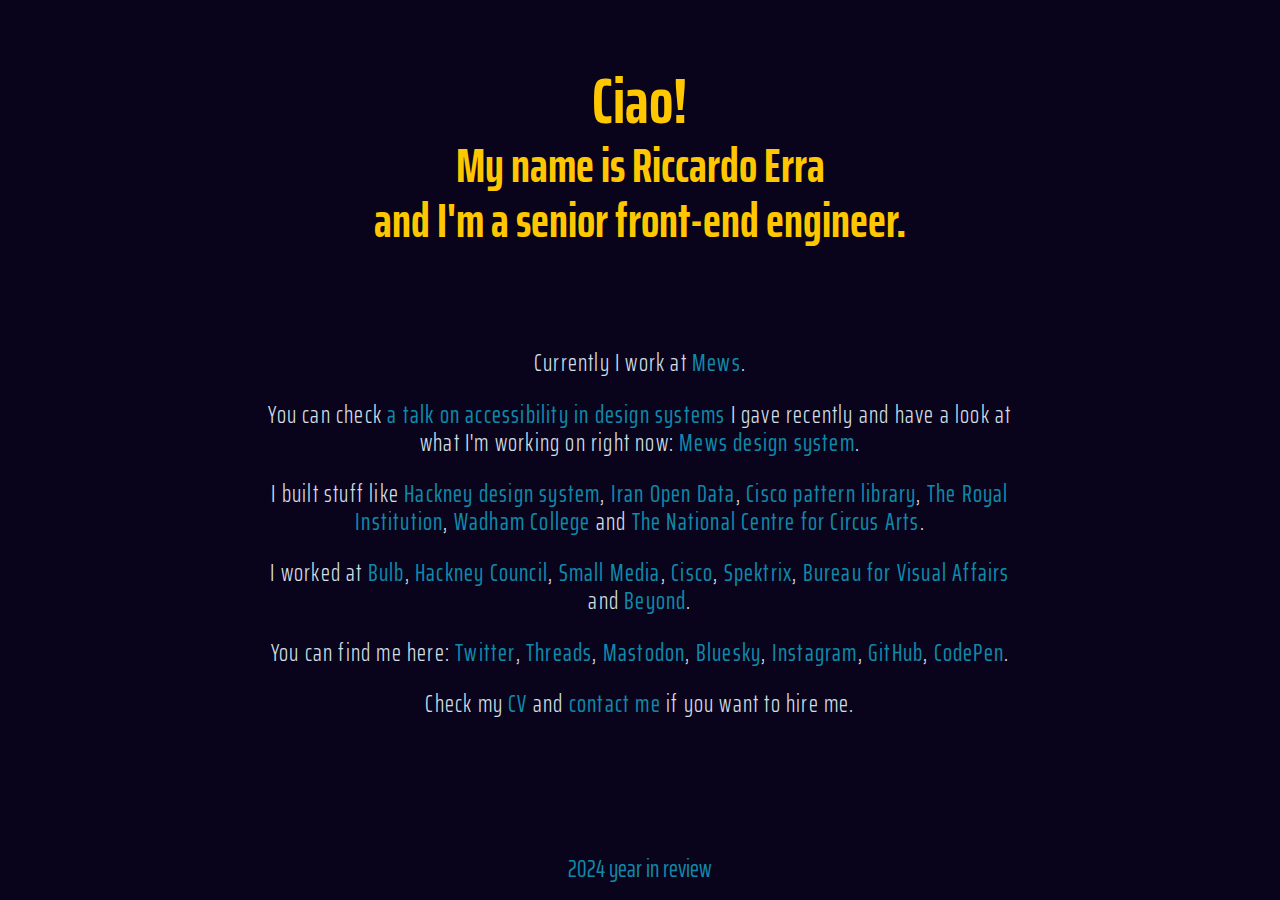
<file: index.html>
<!DOCTYPE html>
<html lang="en">
  <head>
    <meta http-equiv="Content-Type" content="text/html; charset=UTF-8" />
    <meta name="viewport" content="initial-scale=1.0, width=device-width" />
    <title>Riccardo Erra</title>
    <meta
      name="description"
      content="Riccardo Erra is a front-end developer based in London. He thinks a lot about design systems."
    />
    <meta
      name="keywords"
      content="Riccardo Erra, Riccardoerra, Rerra, front end developer, frontend developer, front-end developer, web developer, webdeveloper, freelancer, freelance, freelancing, contractor, London, UK, England, CSS, Sass, BEM, framework, styleguide, atomic design, Flexbox, PostCSS, design system, pattern library, modular design"
    />
    <meta name="author" content="Riccardo Erra" />
    <link
      rel="stylesheet"
      type="text/css"
      href="normalize.css"
      media="screen"
    />
    <link rel="stylesheet" type="text/css" href="style.css" media="screen" />
    <link rel="manifest" href="/manifest.json" />
    <meta name="theme-color" content="#ffc700" />
  </head>
  <body>
    <main>
      <header>
        <h1>Ciao!</h1>
        <h2>
          My name is Riccardo Erra<br />and I'm a senior front-end engineer.
        </h2>
      </header>
      <article>
        <p>
          Currently I work at
          <a href="https://www.mews.com/" title="Mews">Mews</a>.
        </p>
        <p>
          You can check
          <a
            href="https://www.youtube.com/watch?v=_KbaMNomj4o"
            title="Talk on accessibility in design systems"
            >a talk on accessibility in design systems</a
          >
          I gave recently and have a look at what I'm working on right now:
          <a href="https://www.mews.design/" title="Mews design system"
            >Mews design system</a
          >.
        </p>
        <p>
          I built stuff like
          <a
            href="https://lbh-pattern-library.netlify.com"
            title="Hackney design system"
            >Hackney design system</a
          >,
          <a href="http://iranopendata.org/en/" title="Iran Open Data"
            >Iran Open Data</a
          >,
          <a
            href="https://cisco-atomic-pattern-library.netlify.com/"
            title="Cisco pattern library"
            >Cisco pattern library</a
          >,
          <a href="http://www.rigb.org" title="The Royal Institution"
            >The Royal Institution</a
          >,
          <a href="https://www.wadham.ox.ac.uk/" title="Wadham College"
            >Wadham College</a
          >
          and
          <a
            href="https://www.nationalcircus.org.uk"
            title="The National Centre for Circus Arts"
            >The National Centre for Circus Arts</a
          >.
        </p>
        <p>
          I worked at
          <a href="http://bulb.co.uk/" title="Bulb">Bulb</a>,
          <a href="http://hackit.org.uk/" title="Hackney Council"
            >Hackney Council</a
          >,
          <a href="https://smallmedia.org.uk" title="Small Media">Small Media</a
          >, <a href="https://www.cisco.com/" title="Cisco">Cisco</a>,
          <a href="https://www.spektrix.com/" title="Spektrix">Spektrix</a>,
          <a href="https://www.bureau-va.com/" title="Bureau-va"
            >Bureau for Visual Affairs</a
          >
          and
          <a href="https://www.bynd.com/" title="Beyond">Beyond</a>.
        </p>
        <p>
          You can find me here:
          <a href="https://twitter.com/riccardoerra/" title="Twitter">Twitter</a
          >,
          <a href="https://www.threads.net/@ikenny81/" title="Threads"
            >Threads</a
          >,
          <a href="https://mastodon.world/@riccardoerra/" title="Mastodon"
            >Mastodon</a
          >,
          <a
            href="https://bsky.app/profile/riccardoerra.bsky.social"
            title="Bluesky"
            >Bluesky</a
          >,
          <a href="https://www.instagram.com/ikenny81/" title="Instagram"
            >Instagram</a
          >,
          <a href="https://github.com/riccardoerra/" title="GitHub">GitHub</a>,
          <a href="https://codepen.io/riccardoerra/" title="CodePen">CodePen</a
          >.
        </p>
        <p>
          Check my
          <a href="https://www.linkedin.com/in/riccardoerra" title="LinkedIn"
            >CV</a
          >
          and
          <a
            href="mailto:hi@riccardoerra.com"
            title="Send me an email at hi@riccardoerra.com"
            >contact me</a
          >
          if you want to hire me.
        </p>
      </article>
    </main>
    <nav>
      <ul>
        <li>
          <a href="/2024.html"> 2024 year in review </a>
        </li>
      </ul>
    </nav>
    <script src="/upup.min.js"></script>
    <script>
      UpUp.start({
        "content-url": "/index.html",
        "service-worker-url": "/upup.sw.min.js",
      });
    </script>
  </body>
</html>
</file>
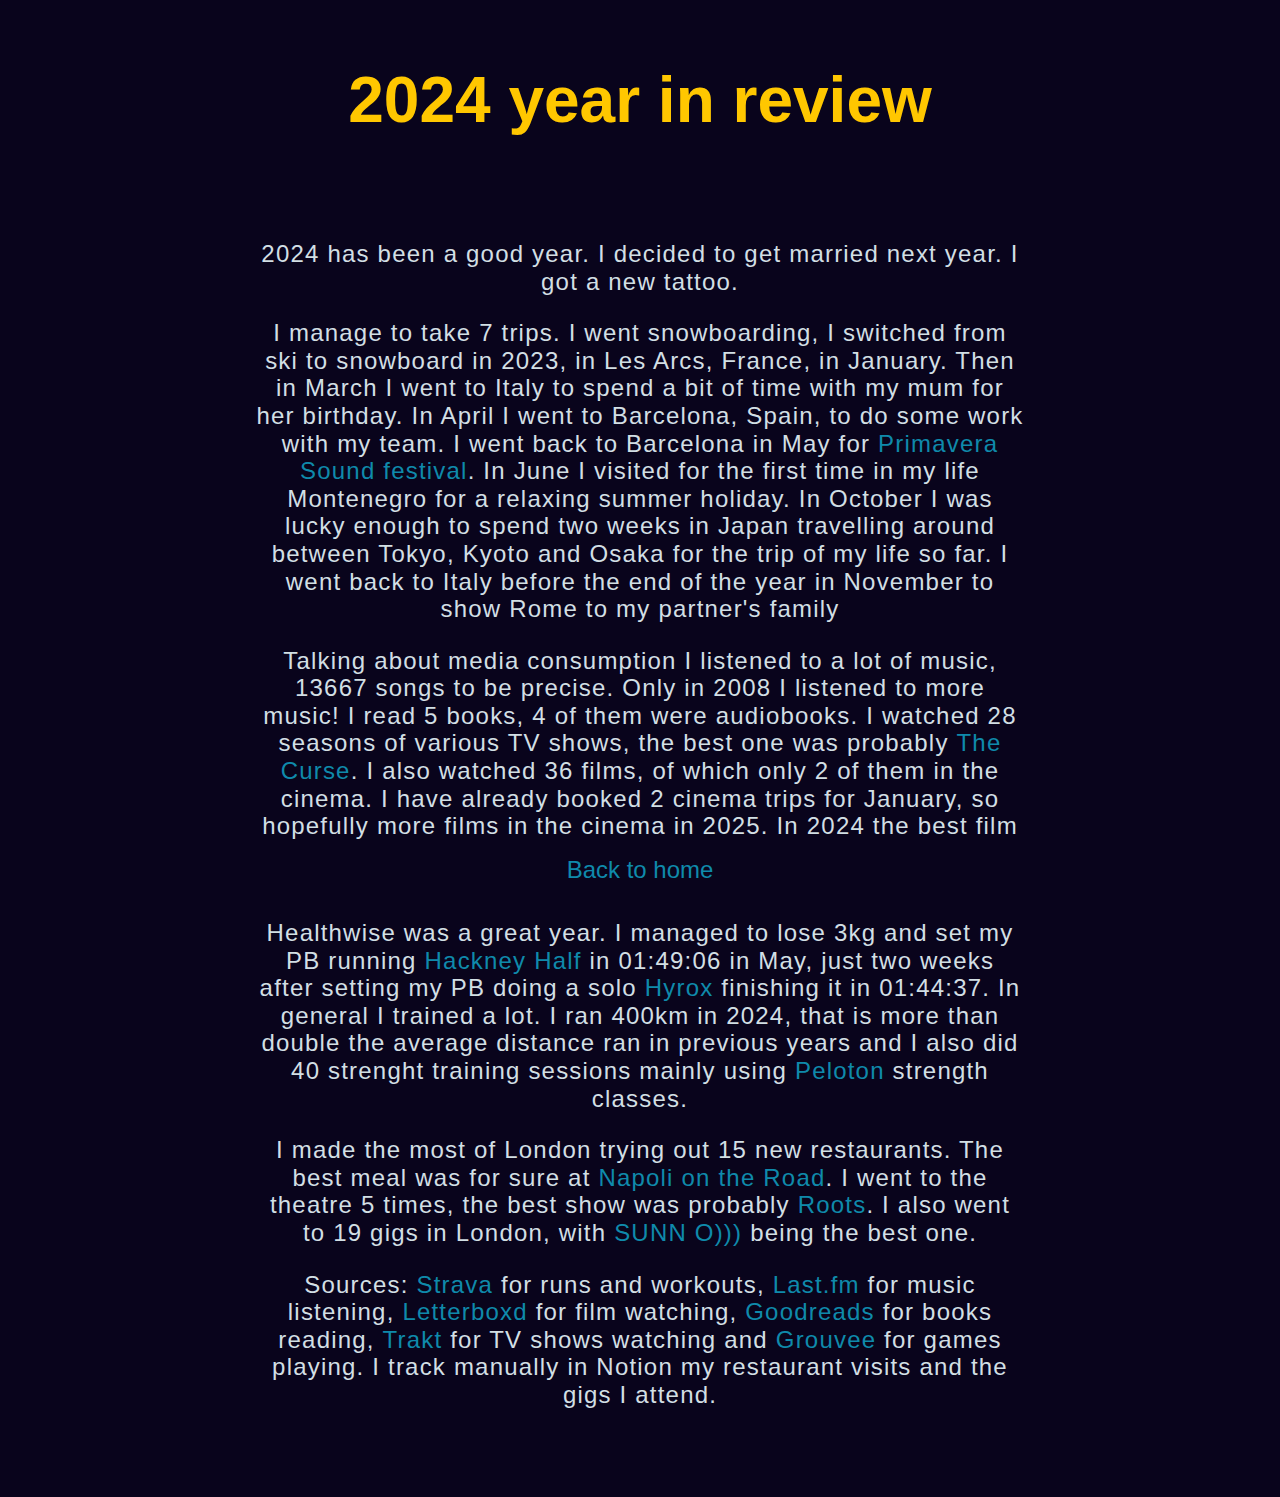
<file: 2024.html>
<!DOCTYPE html>
<html lang="en">
  <head>
    <meta http-equiv="Content-Type" content="text/html; charset=UTF-8" />
    <meta name="viewport" content="initial-scale=1.0, width=device-width" />
    <title>Riccardo Erra - 2024 year in review</title>
    <meta name="description" content="2024 year in review of Riccardo Erra" />
    <meta
      name="keywords"
      content="2024, year in review, Riccardo Erra, Riccardoerra, Rerra, front end developer, frontend developer, front-end developer, web developer, webdeveloper, freelancer, freelance, freelancing, contractor, London, UK, England, CSS, Sass, BEM, framework, styleguide, atomic design, Flexbox, PostCSS, design system, pattern library, modular design"
    />
    <meta name="author" content="Riccardo Erra - 2024 year in review" />
    <link
      rel="stylesheet"
      type="text/css"
      href="normalize.css"
      media="screen"
    />
    <link rel="stylesheet" type="text/css" href="style.css" media="screen" />
    <link rel="manifest" href="/manifest.json" />
    <meta name="theme-color" content="#ffc700" />
  </head>
  <body>
    <main>
      <header>
        <h1>2024 year in review</h1>
      </header>
      <article>
        <p>
          2024 has been a good year. I decided to get married next year. I got a
          new tattoo.
        </p>
        <p>
          I manage to take 7 trips. I went snowboarding, I switched from ski to
          snowboard in 2023, in Les Arcs, France, in January. Then in March I
          went to Italy to spend a bit of time with my mum for her birthday. In
          April I went to Barcelona, Spain, to do some work with my team. I went
          back to Barcelona in May for
          <a href="https://www.primaverasound.com">Primavera Sound festival</a>.
          In June I visited for the first time in my life Montenegro for a
          relaxing summer holiday. In October I was lucky enough to spend two
          weeks in Japan travelling around between Tokyo, Kyoto and Osaka for
          the trip of my life so far. I went back to Italy before the end of the
          year in November to show Rome to my partner's family
        </p>
        <p>
          Talking about media consumption I listened to a lot of music, 13667
          songs to be precise. Only in 2008 I listened to more music! I read 5
          books, 4 of them were audiobooks. I watched 28 seasons of various TV
          shows, the best one was probably
          <a href="https://en.wikipedia.org/wiki/The_Curse_(American_TV_series)"
            >The Curse</a
          >. I also watched 36 films, of which only 2 of them in the cinema. I
          have already booked 2 cinema trips for January, so hopefully more
          films in the cinema in 2025. In 2024 the best film I watched was by
          far
          <a href="https://en.wikipedia.org/wiki/The_Zone_of_Interest_(film)"
            >The Zone of Interest</a
          >. I managed to finish only 1 game this year,
          <a href="https://en.wikipedia.org/wiki/The_Last_of_Us_Part_I"
            >The Last of Us Part I</a
          >.
        </p>
        <p>
          Healthwise was a great year. I managed to lose 3kg and set my PB
          running
          <a href="https://www.hackneymoves.com/">Hackney Half</a> in 01:49:06
          in May, just two weeks after setting my PB doing a solo
          <a href="https://www.hyrox.com">Hyrox</a> finishing it in 01:44:37. In
          general I trained a lot. I ran 400km in 2024, that is more than double
          the average distance ran in previous years and I also did 40 strenght
          training sessions mainly using
          <a href="https://www.onepeloton.com">Peloton</a> strength classes.
        </p>
        <p>
          I made the most of London trying out 15 new restaurants. The best meal
          was for sure at
          <a href="https://www.napoliontheroad.co.uk/">Napoli on the Road</a>. I
          went to the theatre 5 times, the best show was probably
          <a href="https://almeida.co.uk/whats-on/roots/">Roots</a>. I also went
          to 19 gigs in London, with
          <a href="https://www.barbican.org.uk/whats-on/2024/event/sunn-o"
            >SUNN O)))</a
          >
          being the best one.
        </p>
        <p>
          Sources:
          <a href="https://www.strava.com/athletes/75640609">Strava</a>
          for runs and workouts,
          <a href="https://www.last.fm/user/riccardoerra">Last.fm</a> for music
          listening,
          <a href="https://letterboxd.com/RiccardoErra/">Letterboxd</a> for film
          watching,
          <a href="https://www.goodreads.com/user/show/173472715-riccardo"
            >Goodreads</a
          >
          for books reading,
          <a href="https://www.trakt.tv/users/riccardoerra">Trakt</a> for TV
          shows watching and
          <a href="https://www.grouvee.com/user/161119-riccardoerra">Grouvee</a>
          for games playing. I track manually in Notion my restaurant visits and
          the gigs I attend.
        </p>
      </article>
    </main>
    <nav>
      <ul>
        <li>
          <a href="/index.html">Back to home</a>
        </li>
      </ul>
    </nav>
    <script src="/upup.min.js"></script>
    <script>
      UpUp.start({
        "content-url": "/index.html",
        "service-worker-url": "/upup.sw.min.js",
      });
    </script>
  </body>
</html>
</file>
<file: style.css>
@import url("https://fonts.googleapis.com/css?family=Saira+Extra+Condensed:300");

body {
  font-family: "Saira Extra Condensed", sans-serif;
  width: 80%;
  margin: 5% 10% 0 auto;
  font-weight: 300;
  background: rgba(9, 4, 28, 1);
  color: rgba(210, 223, 228, 1);
  text-align: center;
}

a {
  font-weight: 400;
  text-decoration: none;
  color: rgba(15, 138, 171, 1);
}

a:hover {
  text-decoration: underline;
}

header,
footer {
  width: 100%;
}

header {
  margin-bottom: 10%;
}

h1,
h2 {
  margin: 0;
  padding: 0;
  color: rgba(255, 199, 0, 1);
}

h1 {
  font-size: 4em;
}

h2 {
  font-size: 3em;
}

article {
  font-size: 1.5em;
  margin: 0 auto;
  width: 100%;
  max-width: 32em;
  letter-spacing: 0.05em;
}

footer {
  margin: 10% auto 1em;
  font-size: 0.75em;
}

/* This should be reverted, mobile first needs to be implemented */
@media screen and (max-width: 50em) {
  body {
    width: 90%;
    margin: 5% 5% 0 auto;
  }

  h2 {
    font-size: 2.5em;
  }

  article {
    text-align: left;
  }
}

@media screen and (max-width: 30em) {
  h2 {
    font-size: 2.4em;
  }
}

@media screen and (max-width: 20em) {
  body {
    width: 96%;
    margin: 2% 2% 0 auto;
  }

  h2 {
    font-size: 1.7em;
  }
}

nav {
  position: fixed;
  bottom: 0;
  left: 0;
  width: 100%;
  background: rgba(9, 4, 28, 1);
  padding: 1em 0;
  text-align: center;
}

nav ul {
  list-style: none;
  margin: 0;
  padding: 0;
}

nav li {
  display: inline-block;
  font-size: 1.5em;
}

main {
  padding-bottom: 4em; /* Add space for the fixed nav */
}
</file>
